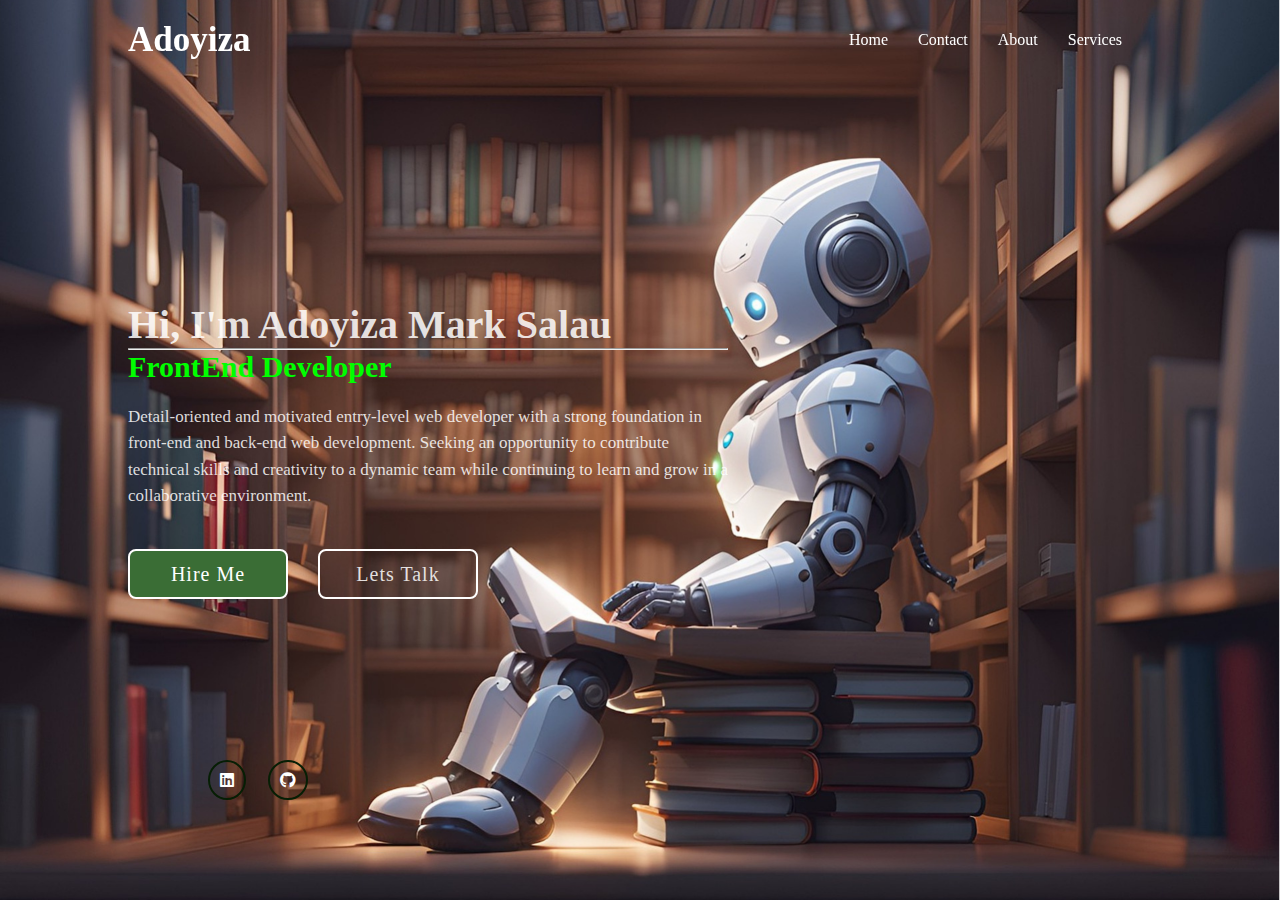
<file: index.html>
<!DOCTYPE html>
<html lang="en">
<head>
    <meta charset="UTF-8">
    <meta name="viewport" content="width=device-width, initial-scale=1.0">
    <title>FrontEnd Web Developer Portfolio</title>
    <link rel="stylesheet" href="styles.css">
    <link rel="stylesheet" href="https://cdnjs.cloudflare.com/ajax/libs/font-awesome/6.5.1/css/all.min.css">
</head>
<body>
    <section>
        <nav>
            <a href="" class="logo">
                Adoyiza
            </a>
            
            <div id="mySidebar" class="sidebar">
                <a href="javascript:void(0)" class="closebtn" onclick="closeNav()">×</a>
                <ul>
                    <li>
                        <a href="index.html" class="active">Home</a>
                    </li>
                    <li>
                        <a href="contact.html">Contact</a>
                    </li>
                    <li>
                        <a href="#">About</a>
                    </li>
                    <li>
                        <a href="#">Services</a>
                    </li>
                </ul>
            </div>
            <button class="openbtn" onclick="openNav()">☰ </button> 
        </nav>
    </section>

    <section>
        <div id="content">
            <div class="prof-desc">
                <h1>Hi, I'm Adoyiza Mark Salau</h1><hr>
                <h3>FrontEnd Developer</h3>
                <p>Detail-oriented and motivated entry-level web developer with a strong foundation in front-end and back-end web development. Seeking an opportunity to contribute technical skills and creativity to a dynamic team while continuing to learn and grow in a collaborative environment.</p>
                <div class="bio">
                    <a target="_blank" href="./Adoyiza CV.pdf" id="hire" onclick="employ()">
                        Hire Me
                    </a>
                    <a target="_blank" href="./Adoyiza Salau  WEB DEVELOPER.pdf" id="connect">
                        Lets Talk
                    </a>
                </div>

                <div class="icon">
                    <a target="_blank" href="https://www.linkedin.com/in/adoyiza-salau-a40044284/">
                        <i class="fa-brands fa-linkedin"></i>
                    </a>
                    <a target="_blank" href="https://github.com/Yiza29">
                        <i class="fa-brands fa-github"></i>
                    </a>                    
                </div>
            </div>
        </div>
    </section>
    <script src="index.js"></script>
</body>
</html>
</file>
<file: styles.css>
* {
    margin: 0;
    padding: 0;
    box-sizing: border-box;
}

body {
    color: white;
}

nav {
    position: fixed;
    top: 0;
    left: 0;
    width: 100%;
    color: white;
    display: flex;
    justify-content: space-between;
    align-items: center;
    padding: 20px 10%;
    background-color: transparent;
    z-index: 100;
}

.sidebar a {
    color: white;
    text-decoration: none;
}

.sidebar a:hover {
    text-transform: uppercase;
    background-color: #105010;
    transition: all 0.4s ease;
    padding: 10px;
    border-radius: 6px;
    box-shadow: 2px 3px 5px white;
}

.sidebar ul {
    display: flex;   
    justify-content: space-around;
}

.sidebar li{
    margin-right: 30px;
    list-style: none;
}

.openbtn {
    display: none;
}

.closebtn {
    display: none;
}

.logo { 
    font-size: 35px;
    text-decoration: none;
    color: white;
    font-weight: 600;
}

.logo:hover {
    font-size: 50px;
    color: #3a6d35;
    transition: 1s;
    box-shadow: 2px 3px 5px white;
}

#content {
    background-image: url('Untitled\ design.png');
    background-position: center;
    background-size: cover;
    height: 100vh;
    display: flex;
    align-items: center;
    padding: 0 10%;
}

.prof-desc {
    max-width: 600px;
}

.prof-desc h1 {
    color: #ffffffd7;
    font-size: 40px;
    font-weight: 900;
}

.prof-desc h3 {
    color: lime;
    font-size: 30px;
    font-weight: 700;
}

.prof-desc p {
    color: #ffffffd7;
    font-size: 17px;
    line-height: 0.7cm;
    font-weight: 500;  
    margin: 20px 0 40px 0;   
} 

.bio {
    display: flex;
    justify-content: space-between;
    width: 350px;
    height: 50px;
}

.bio a {
    position: relative;
    display: inline-flex;
    justify-content: center;
    align-items: center;
    width: 160px;
    height: 100%;
    background-color: #3a6d35;
    border: 2px solid white;
    border-radius: 8px;
    font-size: 20px;
    color: white;
    text-decoration: none;
    letter-spacing: 1px;
    z-index: 1;
    overflow: hidden;
    transition: .5s;
}

.bio a:hover{
    background-color: #374436;
}

.bio a:hover::before {
    width: 100%;
}

.bio a:nth-child(2) {
    background-color: transparent;
    color: #ffffffd7;

}

.bio a:nth-child(2)::before {
    background-color: #061e04;
}

.bio a::before {
    content: '';
    position: absolute;
    top: 0;
    left: 0;
    width: 0;
    height: 100%;
    background-color: #061e04;
    z-index: -1;
    transition: .5s;

}
.icon {
    display: flex;
    justify-content: space-between;
    position: absolute;
    bottom: 100px;
    width: 100px;
    color: white;
    margin-left: 5rem;

}

.icon a {
    position: relative;
    display: inline-flex;
    justify-content: center;
    align-items: center;
    background-color: transparent;
    border-radius: 50%;
    border: 2px solid #061e04;
    text-decoration: none;
    color: white;
    padding: 10px;
    z-index: 1;
    overflow: hidden;
    transition: .5s;
}

.icon a:hover {
    background-color: #061e04;
}

.icon a::before {
    content: '';
    position: absolute;
    background-color: #374436;
    top: 0;
    left: 0;
    width: 0;
    height: 100%;
    z-index: -1;
    transition: .5s;
}

.icon a:hover::before {
    background-color: #061e04; 
}

@media screen and (max-width: 780px) {
    #content {
        display: flex;
        background-image: url('wood.jpg');
        height: 100%;
        background-position: center;
        background-size: contain;
    }
    
    
    .xmark {
        position: absolute;
        /* top: 20; */
        padding-top: 10px;
        padding-right: 15px;
        right: 0;
        color: black;
        font-size: 20px;
    }

    .collapse-menu {
        display: flex;
        position: absolute;
        padding: 10px;
        background-color: black;
        text-transform: uppercase;
        width: 150px;
        right: 0;
        top: 20px;
        border: none;
        border-radius: 8px;
    }

    .prof-desc {
        margin-top: 10rem;
    }

    .prof-desc h1 {
        bottom: 9px;
        color: #98FF98;
        font-size: 60px;
        font-weight: 900;
    }

    .prof-desc hr {
        height: 5px;
        background-color: orchid;
        width: 15rem;
    }

    .prof-desc h3 {
        color: lime;
        font-size: 50px;
        font-weight: 600;
    }

    .prof-desc p {
        color: #ffffffd7;
        font-size: 30px;
        line-height: 1.6;
        font-weight: 500;  
        margin: 20px 0 40px 0; 
        padding: 2rem;
        background-color: black;  
    } 

    .bio {
        display: flex;
        justify-content: space-between;
        width: 350px;
        height: 50px;
    }

    .bio {
        width: 200px;
        display: block;
        margin-left: auto;
        margin-right: auto;
    }

    .bio a {
        margin-bottom: 20px;
    }

    .icon {
        position: relative;
        display: flex;
        margin-top: 15rem;
        justify-content: space-evenly;
        gap: 20px;
        margin-right: auto;
        margin-left: auto;
    }

    .icon a {
        font-size: 4rem;
        padding: 4rem;
        font-weight: bolder;
    }

}

/* Contact Page CSS Styling */

.content_two {
    background-image: url('rob.jpg');
    background-position: center;
    background-size: cover;
    background-repeat: no-repeat;
    height: 100vh;
    display: flex;
    align-items: center;
    padding: 0 10%;
}

input {
    padding: 1rem;
    width: 20rem;
    border: 1px solid whitesmoke;
    border-radius: 8px;
    box-shadow: 2px 2px 10px black;
    margin: 2rem;
    outline: none;
}

textarea {
    border: 1px solid whitesmoke;
    border-radius: 8px;
    box-shadow: 2px 2px 10px black;
    padding: 1rem;
    outline: none;
    width: 100%;
    margin-left: 4rem;
    margin-bottom: 2rem;
}

button {
    color: white;
    background-color: blue;
    padding: 0.5rem;
    font-weight: 600;
    font-size: 22px;
    border-radius: 8px;
    border: none;
    box-shadow: 4px 4px 10px black;
}

@media screen and (max-width: 500px) {
    .content_two {
        position: relative;
        background-image: url('rob.jpg');
        background-position: 58%;
        background-size: cover;
    }

    .contact_form {
        margin-top: 10rem;
    }

    label {
        display: block;
    }

    input {
        padding: 1rem;
        width: 50%;
        border: 1px solid whitesmoke;
        border-radius: 8px;
        box-shadow: 2px 2px 10px black;
        margin: 0.5rem;
        outline: none;
    }
    
    textarea {
        border: 1px solid whitesmoke;
        border-radius: 8px;
        box-shadow: 2px 2px 10px black;
        padding: 1rem;
        outline: none;
        width: 50%;
        margin: 0.5rem;
        margin-bottom: 1rem;
    }
}

/* Mobile Responsiveness */
@media screen and (max-width: 780px) {

    .sidebar {
        height: 30%;
        width: 0;
        position: fixed;
        z-index: 1;
        top: 0;
        right: 0;
        background-color: #374436;
        overflow-x: hidden;
        transition: 0.5s;
        padding-top: 60px;
    }
    
    .sidebar a {
        padding: 8px 8px 8px 32px;
        text-decoration: none;
        font-size: 25px;
        color: #f1f1f1;
        display: block;
        transition: 0.3s;
    }
    
    .sidebar a:hover {
        color: #98FF98;
    }

    .sidebar ul {
        display: block;
    }
    
    .sidebar .closebtn {
        position: absolute;
        top: 0;
        right: 25px;
        font-size: 36px;
        margin-left: 50px;
    }
    
    .openbtn {
        display: flex;
        font-size: 20px;
        cursor: pointer;
        background-color: #374436;
        color: white;
        padding: 10px 15px;
        border: none;
    }
    
    .openbtn:hover {
        background-color: #98FF98;
    }
    
    #main {
        transition: margin-left .5s;
        padding: 16px;
    }
}
</file>
